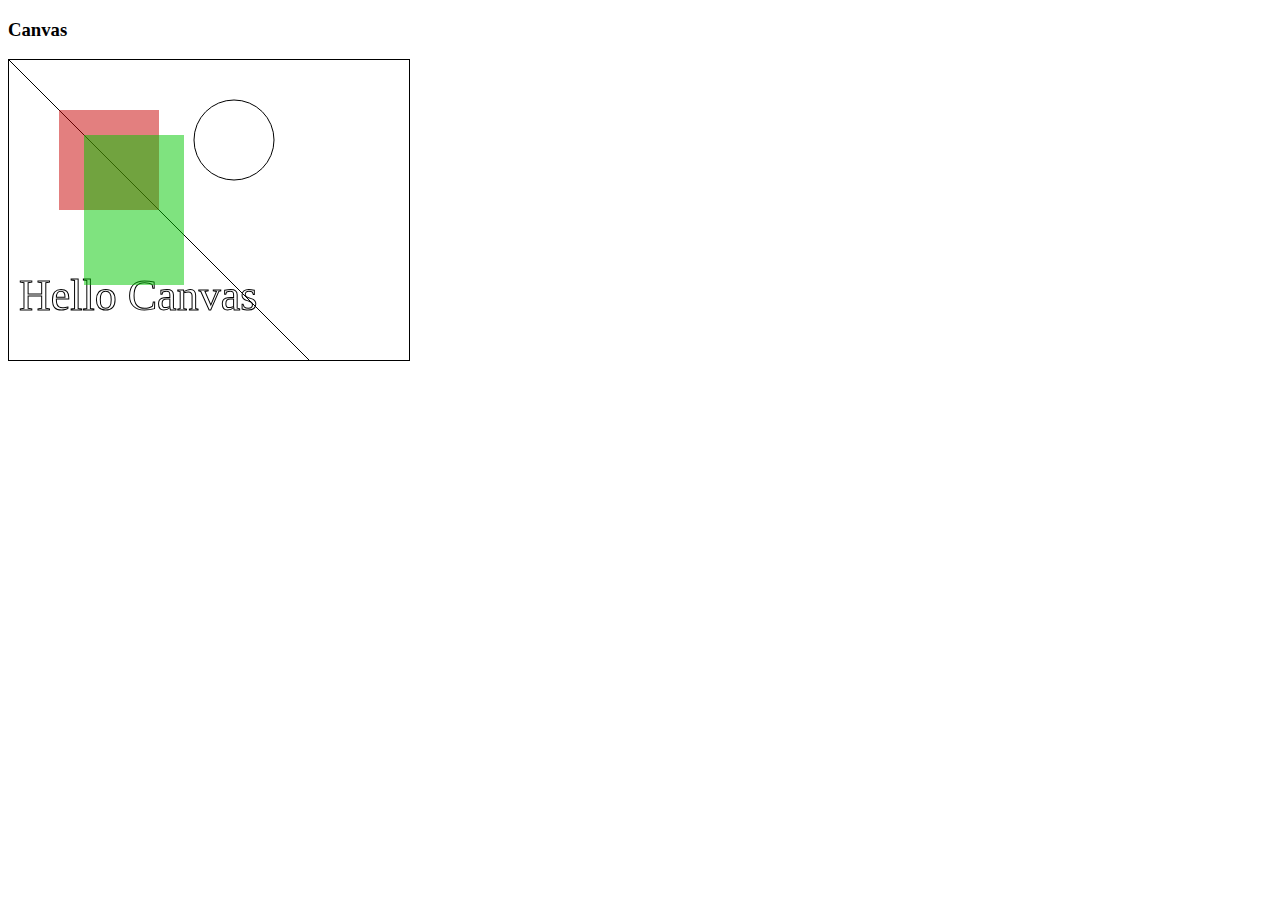
<file: canvas.html>
<!DOCTYPE html>
<html lang="en">
<head>
    <meta charset="UTF-8">
    <meta name="viewport" content="width=device-width, initial-scale=1.0">
    <meta http-equiv="X-UA-Compatible" content="ie=edge">
    <title>HTML5 canvas</canvas></title>
</head>
<body>
    <h3>Canvas</h3>
    <canvas id="mycanvas" style="border: 1px solid black;" width="400" height="300"></canvas>
    <script src="js/canvas.js">
    </script>
</body>
</html>
</file>
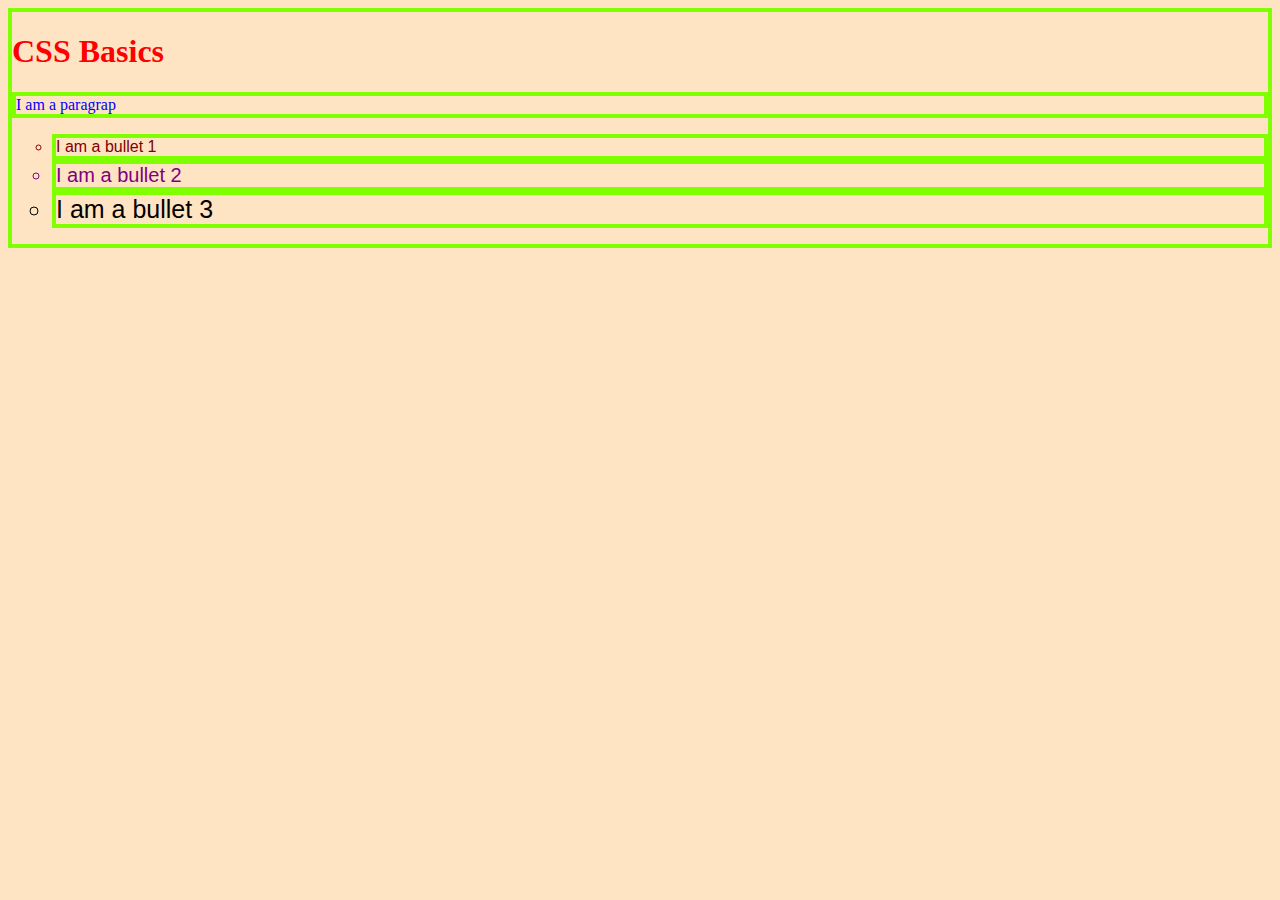
<file: cssbasics.html>
<!DOCTYPE html>
<html lang="en">
<head>
    <meta charset="UTF-8">
    <meta name="viewport" content="width=device-width, initial-scale=1.0">
    <meta http-equiv="X-UA-Compatible" content="ie=edge">
    <title>CSS Basics</title>
    <style>
        body{
            background-color: bisque;
            color: red;
            border: 4px solid chartreuse;
        }
        p{
            color: blue;
            border: 4px solid chartreuse;
        }
        li{
            color: green;
            list-style-type: circle;
            font-family: Verdana, Geneva, Tahoma, sans-serif;
            border: 4px solid chartreuse;
        }
        .item1{
            color: maroon;
            font-family: 'Segoe UI', Tahoma, Geneva, Verdana, sans-serif;
        }
        .item2{
            color:purple;
            font-size: 20px;
        }
        .item3{
            color:black;
            font-size: 25px;
        }
        #list{
            border-width: 1px;
            border-style: solid;
            border-color: chartreuse;
        }
    </style>
</head>
<body>
    <h1>CSS Basics</h1>
    <p>I am a paragrap</p>
    <ul>
        <li class="item1">I am a bullet 1</li>
        <li class="item2">I am a bullet 2</li>
        <li class="item3">I am a bullet 3</li>
    </ul>
</body>
</html>
</file>
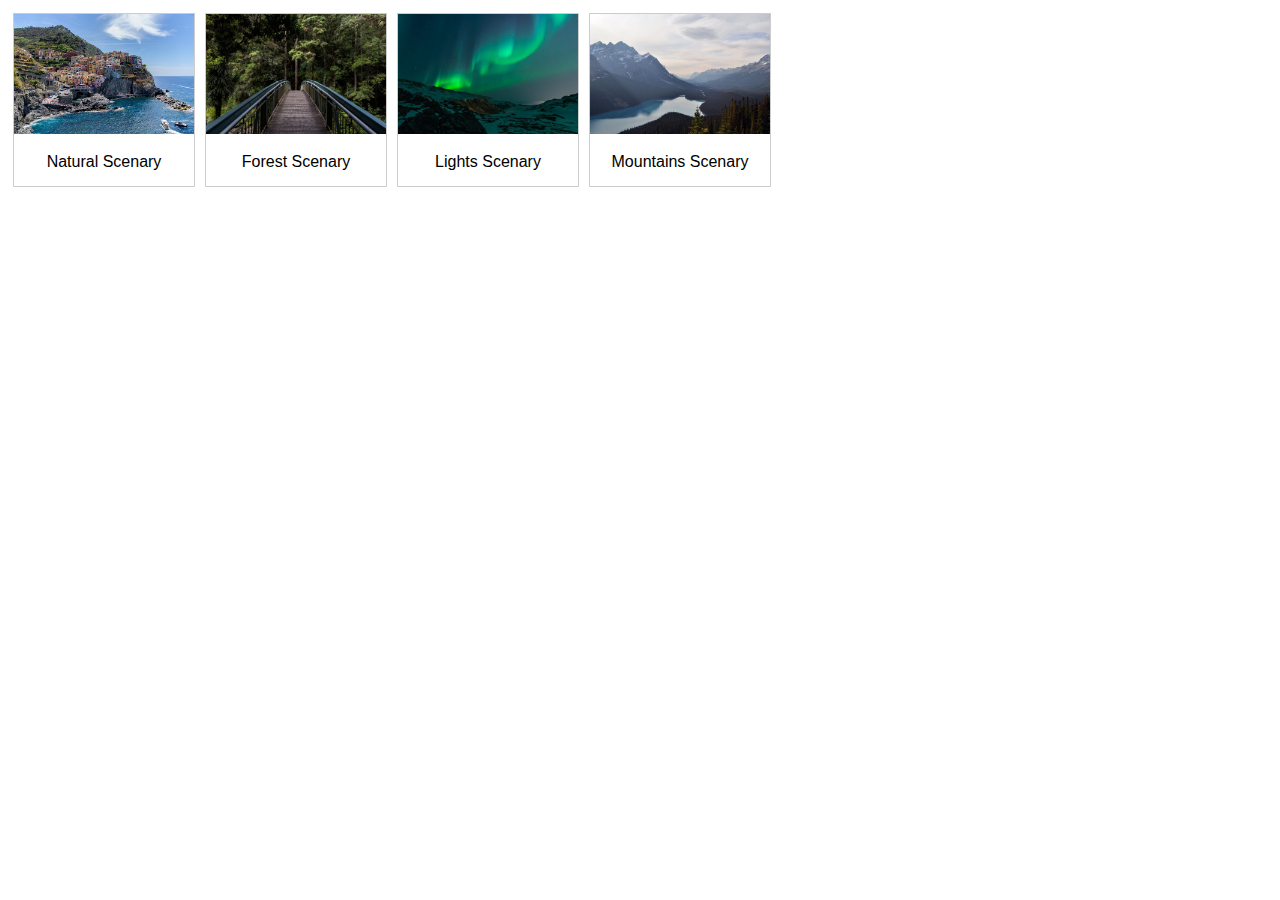
<file: cssExcercise.html>
<!DOCTYPE html>
<html lang="en">
<head>
    <meta charset="UTF-8">
    <meta name="viewport" content="width=device-width, initial-scale=1.0">
    <meta http-equiv="X-UA-Compatible" content="ie=edge">
    <title>CSS Excercise</title>
    <style>
        div.gallery{
            margin: 5px;
            border: 1px solid #ccc;
            float: left;
            width: 180px;
        }
        div.gallery:hover {
            border: 1px solid rgb(88, 63, 146)
        }
        div.gallery img {
            width: 100%;
            height: auto;
        }
        div.desc {
            padding: 15px;
            text-align: center;
            font-family: 'Trebuchet MS', 'Lucida Sans Unicode', 'Lucida Grande', 'Lucida Sans', Arial, sans-serif;
        }
    </style>
</head>
<body>
    <div class="gallery">
        <a target="_blank" href="images/img_5terre.jpg">
            <img src="images/img_5terre.jpg" alt="Clinque" width="600px" height="400px">
        </a>
        <div class="desc">Natural Scenary</div>
        </div>
    <div class="gallery">
            <a target="_blank" href="images/img_forest.jpg">
                <img src="images/img_forest.jpg" alt="Forest" width="600px" height="400px">
            </a>
            <div class="desc">Forest Scenary</div>
        </div>
        <div class="gallery">
                <a target="_blank" href="images/img_lights.jpg">
                    <img src="images/img_lights.jpg" alt="Lights" width="600px" height="400px">
                </a>
                <div class="desc">Lights Scenary</div>
            </div>
            <div class="gallery">
                    <a target="_blank" href="images/img_mountains.jpg">
                        <img src="images/img_mountains.jpg" alt="Mountains" width="600px" height="400px">
                    </a>
                    <div class="desc">Mountains Scenary</div>
                </div>            
</body>
</html>
</file>
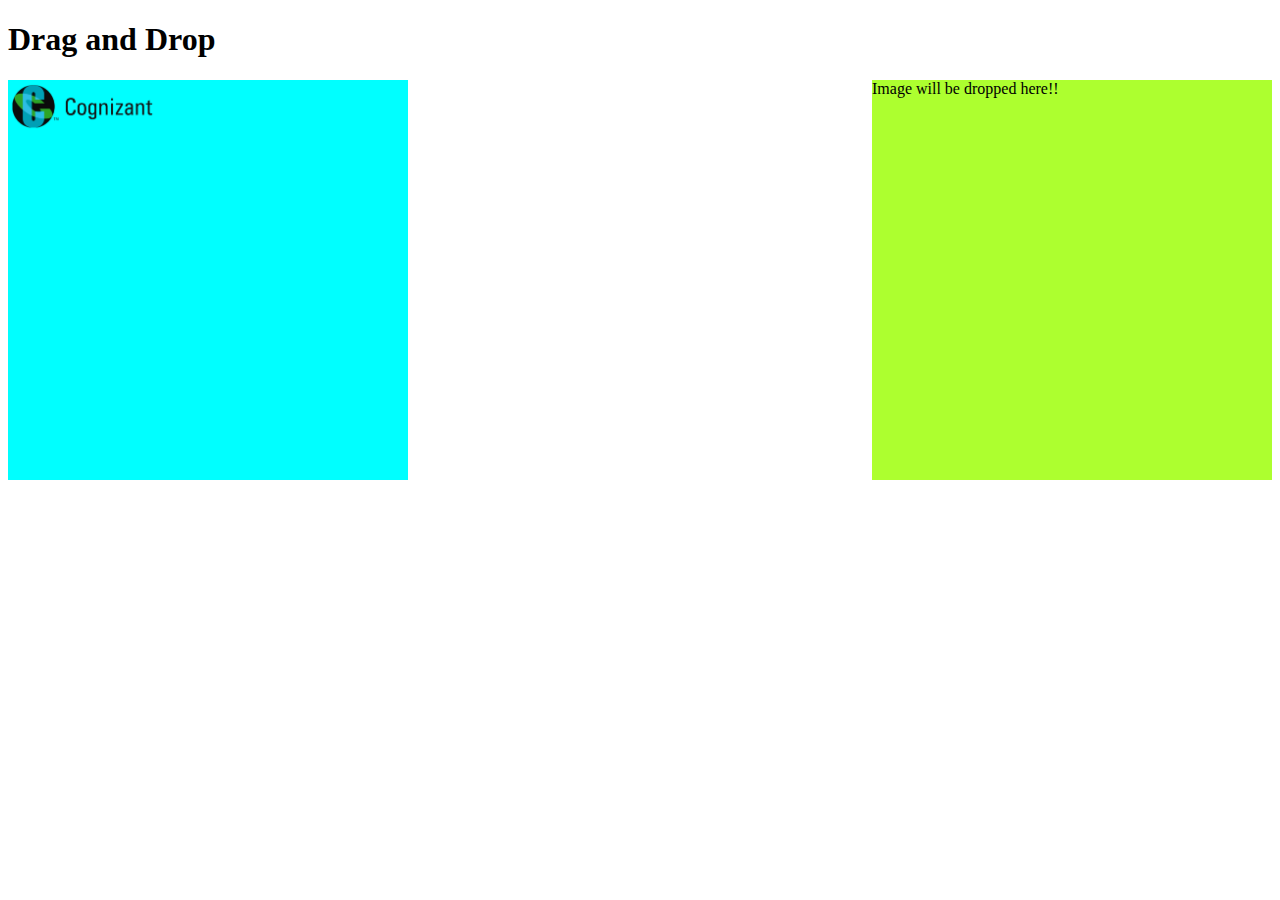
<file: dragdrop.html>
<!DOCTYPE html>
<html lang="en">
<head>
    <meta charset="UTF-8">
    <meta name="viewport" content="width=device-width, initial-scale=1.0">
    <meta http-equiv="X-UA-Compatible" content="ie=edge">
    <link rel="stylesheet" href="css/dragdrop.css">
    <title>Drag and Drop</title>
</head>
<body>
    <script>
        var dragStarted=function(e){
            console.log(e);
        }
        var imageDragged=function(e){
            console.log("Dragging Logo...");
            console.log(e.target.id);
            e.dataTransfer.setData("imageid", e.target.id);
        }
        var preparingForDrop=function(e){
            e.preventDefault();
            console.log(e);
        }
        var dropImage=function(e){
            var newImageId = e.dataTransfer.getData("imageid");
            console.log("newImageId");
            var tempLogo = document.getElementById(newImageId);
            e.target.innerHTML="";
            e.target.appendChild(tempLogo);
        }
        var dropImageLeft=function(e){
            var newImageId = e.dataTransfer.getData("imageid");
            console.log("newImageId");
            var tempLogo = document.getElementById(newImageId);
            e.target.innerHTML="";
            e.target.appendChild(tempLogo);
        }
        var preparingForDropLeft=function(e){
            e.preventDefault();
            console.log(e);
        }
    </script>
    <h1>Drag and Drop</h1>
    <div id="left" ondragover="dragStarted(event); preparingForDropLeft(event)" ondrop="dropImageLeft(event)">
        <a id="ctslogo" href="https://www.google.com" draggable="true" ondragstart="imageDragged(event)">
        <img 
        src="images/cognizant-logo.png" 
        alt="" 
        width="150" 
        >
        </a>
    </div>
    <div id="right" ondragover="preparingForDrop(event)" ondrop="dropImage(event)">
        Image will be dropped here!!
    </div>
</body>
</html>
</file>
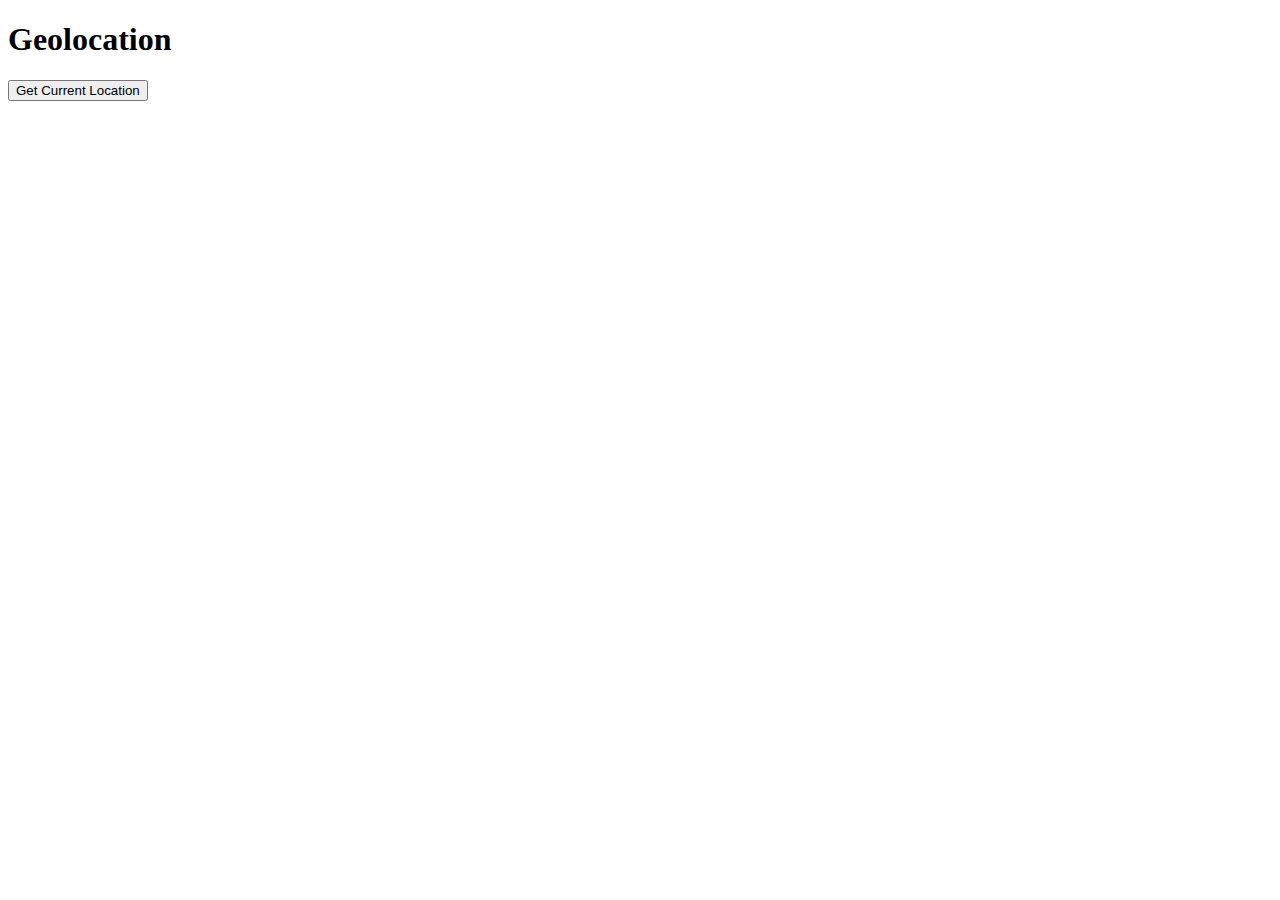
<file: geolocation.html>
<!DOCTYPE html>
<html lang="en">
<head>
    <meta charset="UTF-8">
    <meta name="viewport" content="width=device-width, initial-scale=1.0">
    <meta http-equiv="X-UA-Compatible" content="ie=edge">
    <title>Geolocation</title>
</head>
<body>
    <h1>Geolocation</h1>
    <button onclick="getPresentLocation()">Get Current Location</button>
    <script>
        var getPresentLocation=function(){
            navigator.geolocation.getCurrentPosition(successFunction)
        }
        var successFunction=function(location){
            console.log(location)
            var lat=location.coords.latitude;
            var lon=location.coords.longitude;
            console.log("Latitude:" + lat);
            console.log("Longitude:" + lon);
        }
        var updatedPosition = function(location){
            console.log(location)
            var lat=location.coords.latitude;
            var lon=location.coords.longitude;
            console.log("UpdatedLatitude:" + lat);
            console.log("UpdatedLongitude:" + lon); 
        }
        var update = navigator.geolocation.watchPosition(updatedPosition)
    </script>
</body>
</html>
</file>
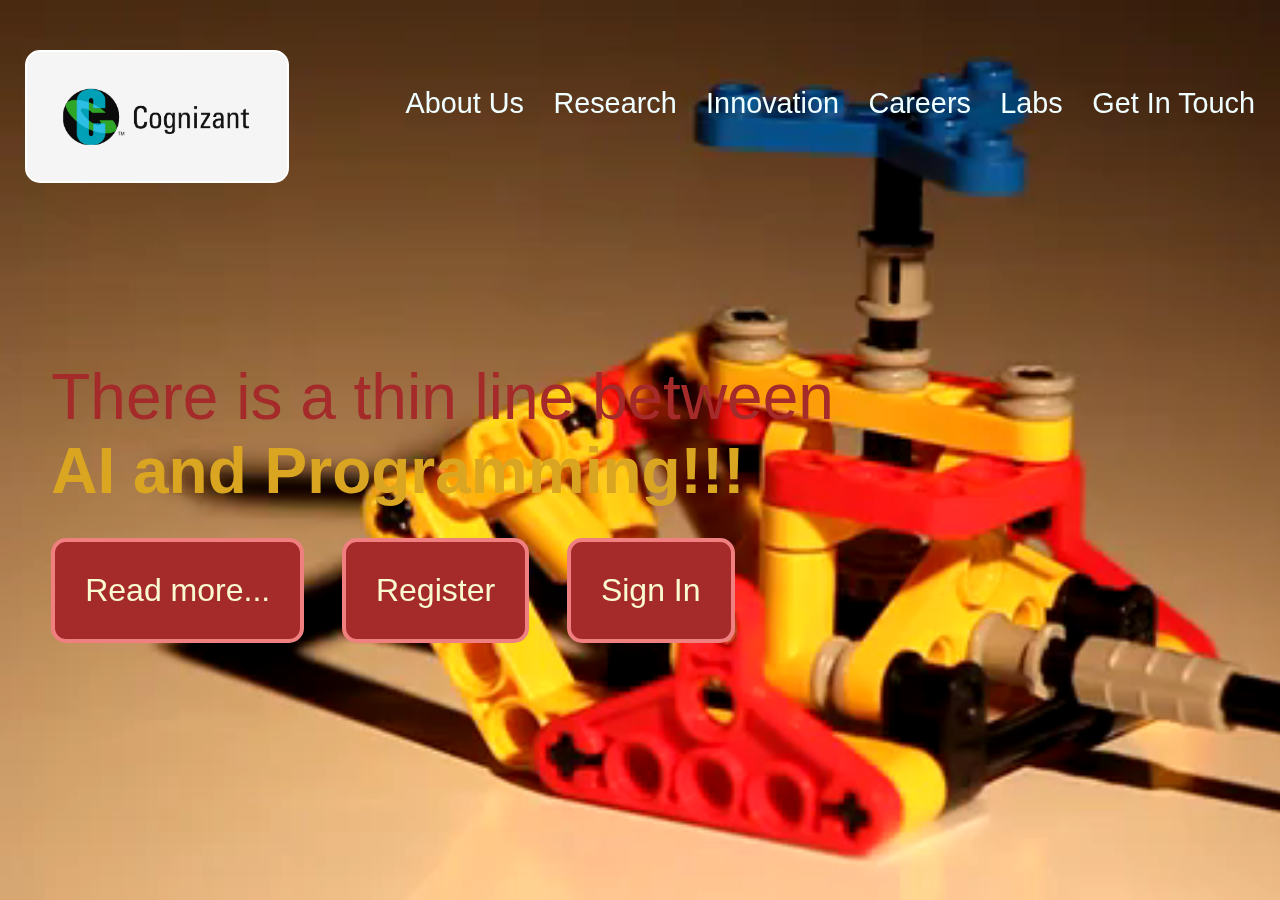
<file: LandingPage.html>
<!DOCTYPE html>
<html lang="en">
<head>
    <meta charset="UTF-8">
    <meta name="viewport" content="width=device-width, initial-scale=1.0">
    <meta http-equiv="X-UA-Compatible" content="ie=edge">
    <link rel="stylesheet" href="css/style.css">
    <title>Landing Page</title>
</head>
<body>
    <header>
        <video class="videobackground" autoplay loop>
            <source src="small.mp4">
        </video>
        <div class="logocontainer">
            <img class="logo" src="images/cognizant-logo.png" alt="Cognizant">
        </div>
        <div class="menucontainer">
            <ul class="allmenu">
                <li class="eachitem">About Us</li>
                <li class="eachitem">Research</li>
                <li class="eachitem">Innovation</li>
                <li class="eachitem">Careers</li>
                <li class="eachitem">Labs</li>
                <li class="eachitem">Get In Touch</li>
            </ul>
        </div>
        <div class="messagecontainer">
            <div class="message">
                There is a thin line between
                <br>
                <span class="highlight">AI and Programming!!!</span>
            </div>
            <button>Read more...</button>
            <button>Register</button>
            <button>Sign In</button>
        </div>
        <div class="buttoncontainer">

        </div>
    </header>
</body>
</html>
</file>
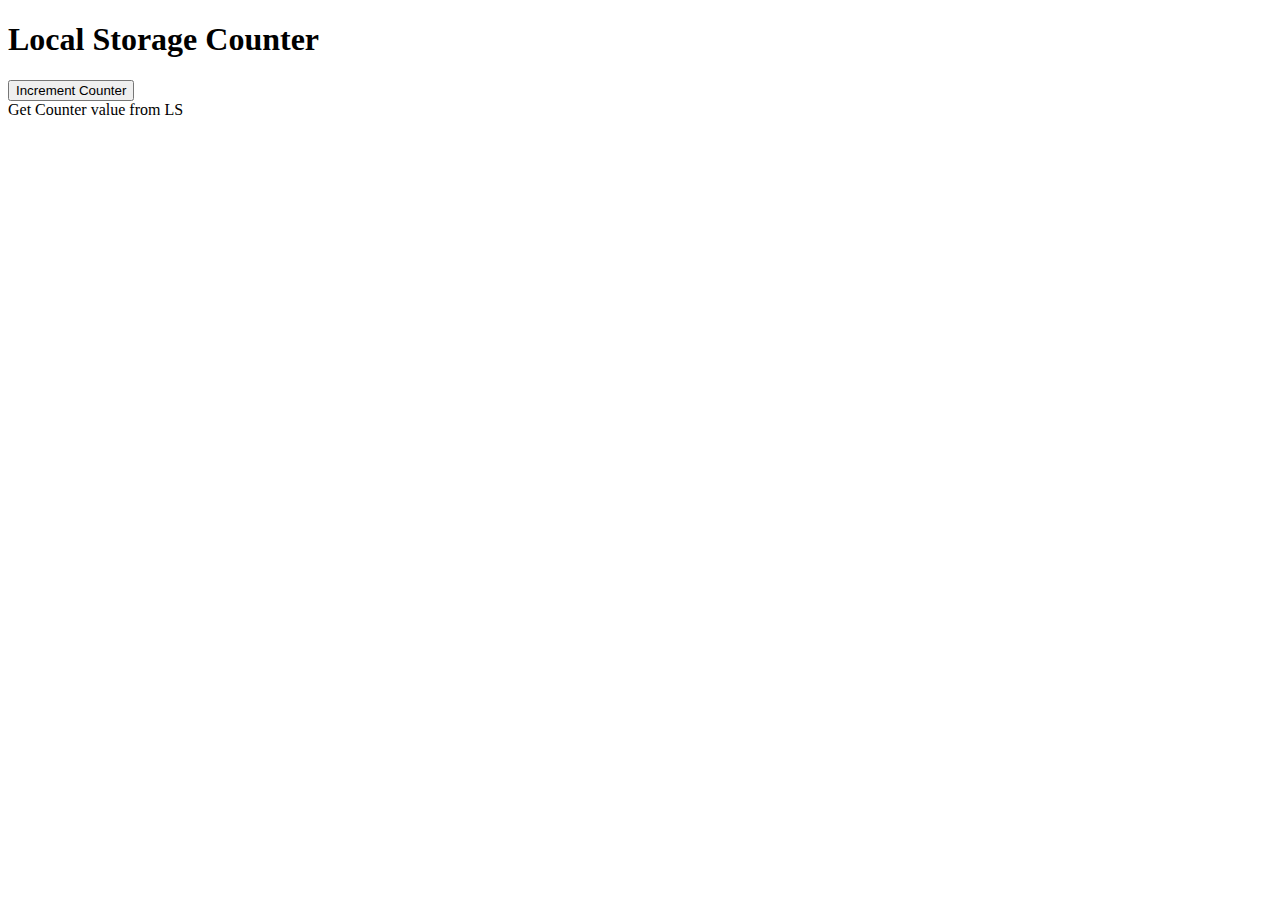
<file: localstorage.html>
<!DOCTYPE html>
<html lang="en">
<head>
    <meta charset="UTF-8">
    <meta name="viewport" content="width=device-width, initial-scale=1.0">
    <meta http-equiv="X-UA-Compatible" content="ie=edge">
    <title>HTML5 Local Storage</title>
</head>
    <body onload="initializeValues()">
        <h1>Local Storage Counter</h1>
<button onclick="incrementCounter()">Increment Counter</button>
<div>Get Counter value from LS</div>
<script>
var currentCounter=0;
var incrementCounter=function(){

}
var initializeValues=function() {
if(localStorage){  //check if localstorage exists/supported
    if(localStorage.counter==null) { //check if the localstorage value exists
localStorage.setItem("counter",0)
currentCounter=localStorage.getItem("counter")
    }
    else{
        currentCounter=localStorage.getItem("counter")

    }

}

}
</script>
    </body>
</html>
</file>
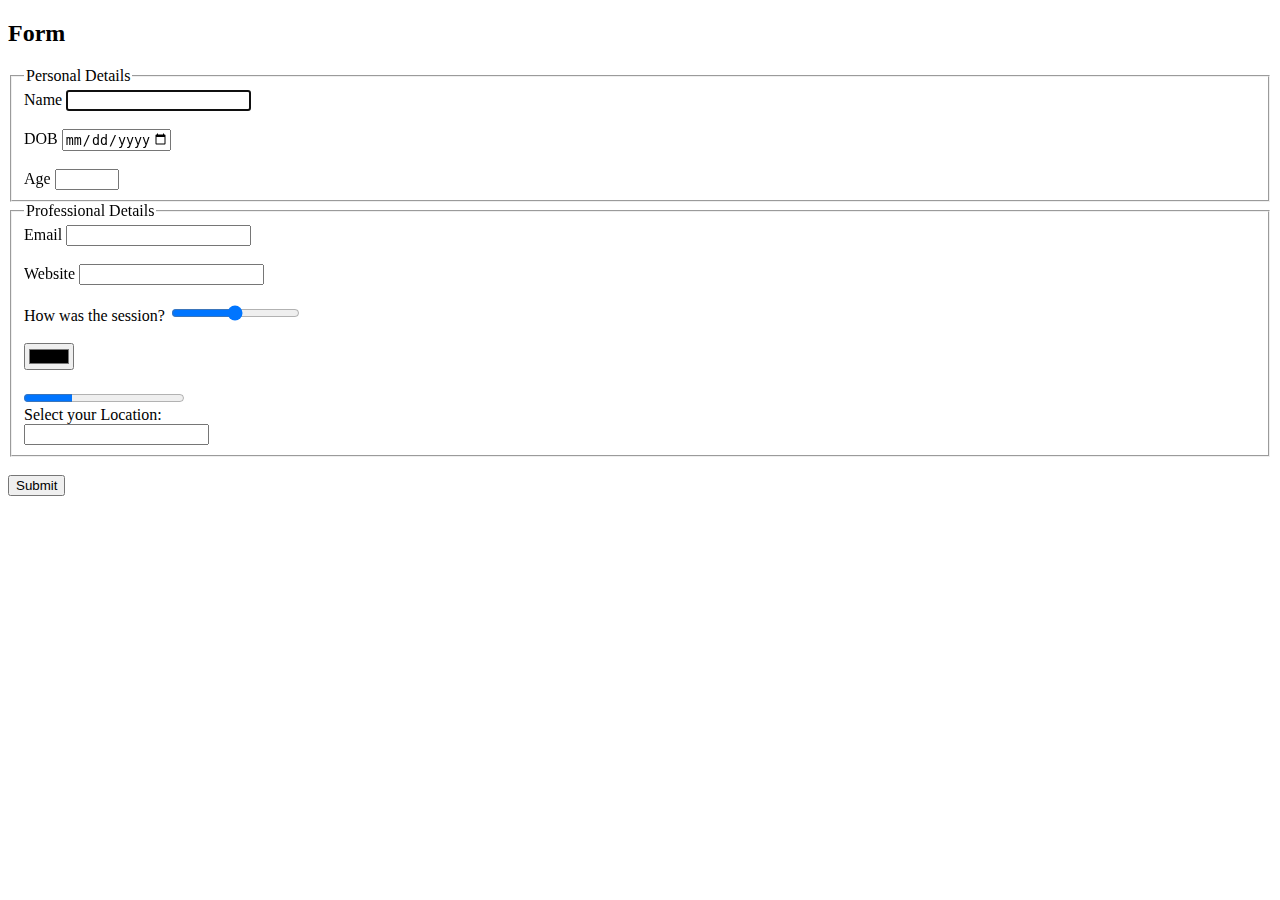
<file: newelements.html>
<!DOCTYPE html>
<html lang="en">
<head>
    <meta charset="UTF-8">
    <meta name="viewport" content="width=device-width, initial-scale=1.0">
    <meta http-equiv="X-UA-Compatible" content="ie=edge">
    <title>HTML New Form Elements</title>
</head>
<body onload="setDefaultValues()">
    <h2>Form</h2>
    <form>
        <fieldset>
            <legend>Personal Details</legend>
            <div>
                <label>Name</label>
                <input type="text" 
                autofocus 
                required 
                pattern="^[a-zA-Z_ ]*$" name="" id="">
            </div>
            <br>
            <div>
                <label>DOB</label>
                <input type="date" min="2019-05-06" id="todayDate" step="2">
            </div>
            <br>
            <div>
                <label for="">Age</label>
                <input type="number" min="10" max="100" step="10">
            </div>
        </fieldset>
        <fieldset>
            <legend>Professional Details</legend>
            <div>
                <label>Email</label>
                <input type="email">
            </div>
            <br>
            <div>
                <label for="">Website</label>
                <input type="url">
            </div>
            <br>
            <div>
            <label>How was the session?</label>
            <input type="range" min="0" max="10" step="5">
            </div>
            <br>
            <div>
            <input type="color" name="" id="">
        </div>
        <br>
        <div>
            <progress value="30" min="0" max="100"></progress>
            <br>
            <label>Select your Location:</label>
            <br>
            <input type="text" list="citynames">
            <datalist id="citynames">
                <option value="Chennai"></option>
                <option value="Madurai"></option>
                <option value="Mangalore"></option>
                <option value="Bangalore"></option>
                <option value="Mumbai"></option>
            </datalist>
        </div>
        </fieldset>
        <br>
        <button type="submit">Submit</button>
    </form>
    <script>
        var setDefaultValues=function(){
            //document.getElementById("todayDate").valueAsDate=new Date();
            document.getElementById("todayDate").setAttribute("max", setDateFun())
            var datetext=new Date().getDate()+5;
            console.log(datetext);
            document.getElementById("todayDate").max=new Date().toISOString().split("T")[0];
        }
        var setDateFun=function(){
            return new Date().toString();
        }
    </script>
</body>
</html>
</file>
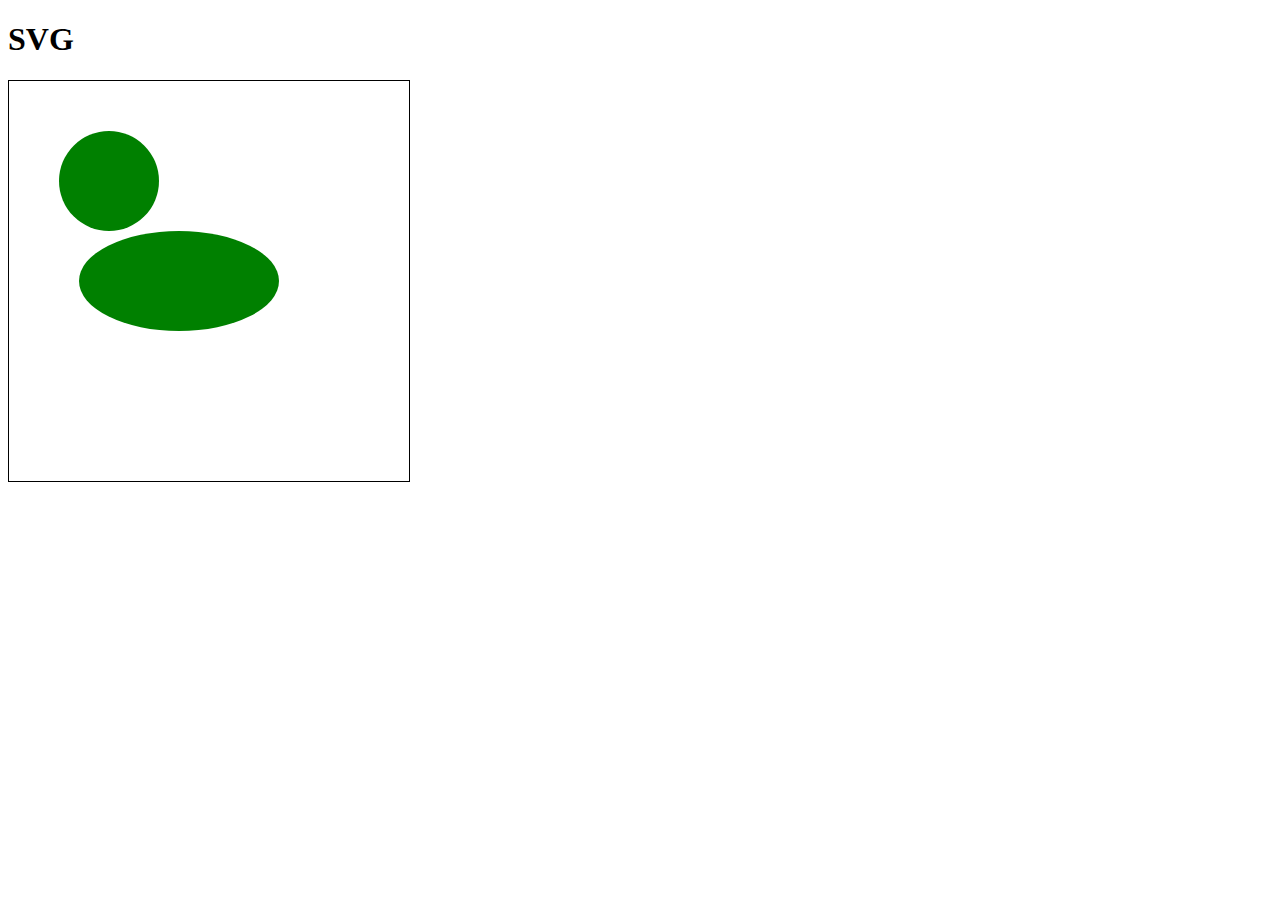
<file: svg.html>
<!DOCTYPE html>
<html lang="en">
<head>
    <meta charset="UTF-8">
    <meta name="viewport" content="width=device-width, initial-scale=1.0">
    <meta http-equiv="X-UA-Compatible" content="ie=edge">
    <title>Scalable vector graphics</title>
</head>
<body>
    <h1>SVG</h1>
    <svg width="400" height="400" style="border:1px solid black;">
        <circle cx="100" cy="100" r="50" fill="green"></circle>
        <ellipse cx="170" cy="200" rx="100" ry="50" fill="green"></ellipse>
    </svg>
</body>
</html>
</file>
<file: css/dragdrop.css>
#left{
    background-color: aqua;
    width: 400px;
    height: 400px;
    position: absolute;
}
#right{
    background-color: greenyellow;
    width: 400px;
    height: 400px;
    float: right;
}
</file>
<file: css/style.css>
header{
    /*background-image: url("../images/backgroundImage.jpeg");*/
    background: linear-gradient(to right, rgba(0, 255, 0, 0), rgba(0, 255, 0, 0));
    height: 100vh;
    background-size: cover;
}
body{
    margin: 0px;
    padding: 0px;
    font-family: 'Lucida Sans', 'Lucida Sans Regular', 'Lucida Grande', 'Lucida Sans Unicode', Geneva, Verdana, sans-serif
}
.logo{
    width: 200px;
    border: 2px solid white;
    background-color: whitesmoke;
    margin-top: 50px;
    margin-left: 25px;
    padding: 30px;
    border-radius: 15px;
}
.allmenu{
    list-style: none;
    float: right;
    margin-top: -100px;
}
.eachitem{
    display: inline;
    color: azure;
    font-size: 180%;
    margin-right: 25px;
    cursor: pointer;
}
.messagecontainer{
    font-size: 400%;
    position: absolute;
    top:40%;
    left: 4%;
}
.message{
    color: brown;
}
.highlight{
    font-weight: bold;
    color: goldenrod;
}
button{
    font-size: 50%;
    background-color: brown;
    border: 4px solid lightcoral;
    border-radius: 15px;
    color: lightgoldenrodyellow;
    padding: 30px;
    margin-right: 20px;
    margin-top: 30px;
    cursor: pointer;
    transition: all 0.3s ease-in-out;
}
.eachitem:hover{
    color: gold;
    border-bottom: 4px solid goldenrod;
    transition: all 0.3s ease-in-out;
}
button:hover{
    font-size: 50%;
    background-color: lightseagreen;
    border: 4px solid goldenrod;
    border-radius: 30px;
    color: maroon;
    padding: 25px;
    margin-right: 25px;
    margin-top: 30px;
    cursor: pointer;
    transition: all 0.3s ease-in-out;
}
.highlight:hover{
    color: blue;
    transition: all 0.3s ease-in-out;
}
.videobackground{
    position: fixed;
    min-width: 100;
    min-height: 100%;
    width: auto;
    height: auto;
    z-index: -100;
}
</file>
